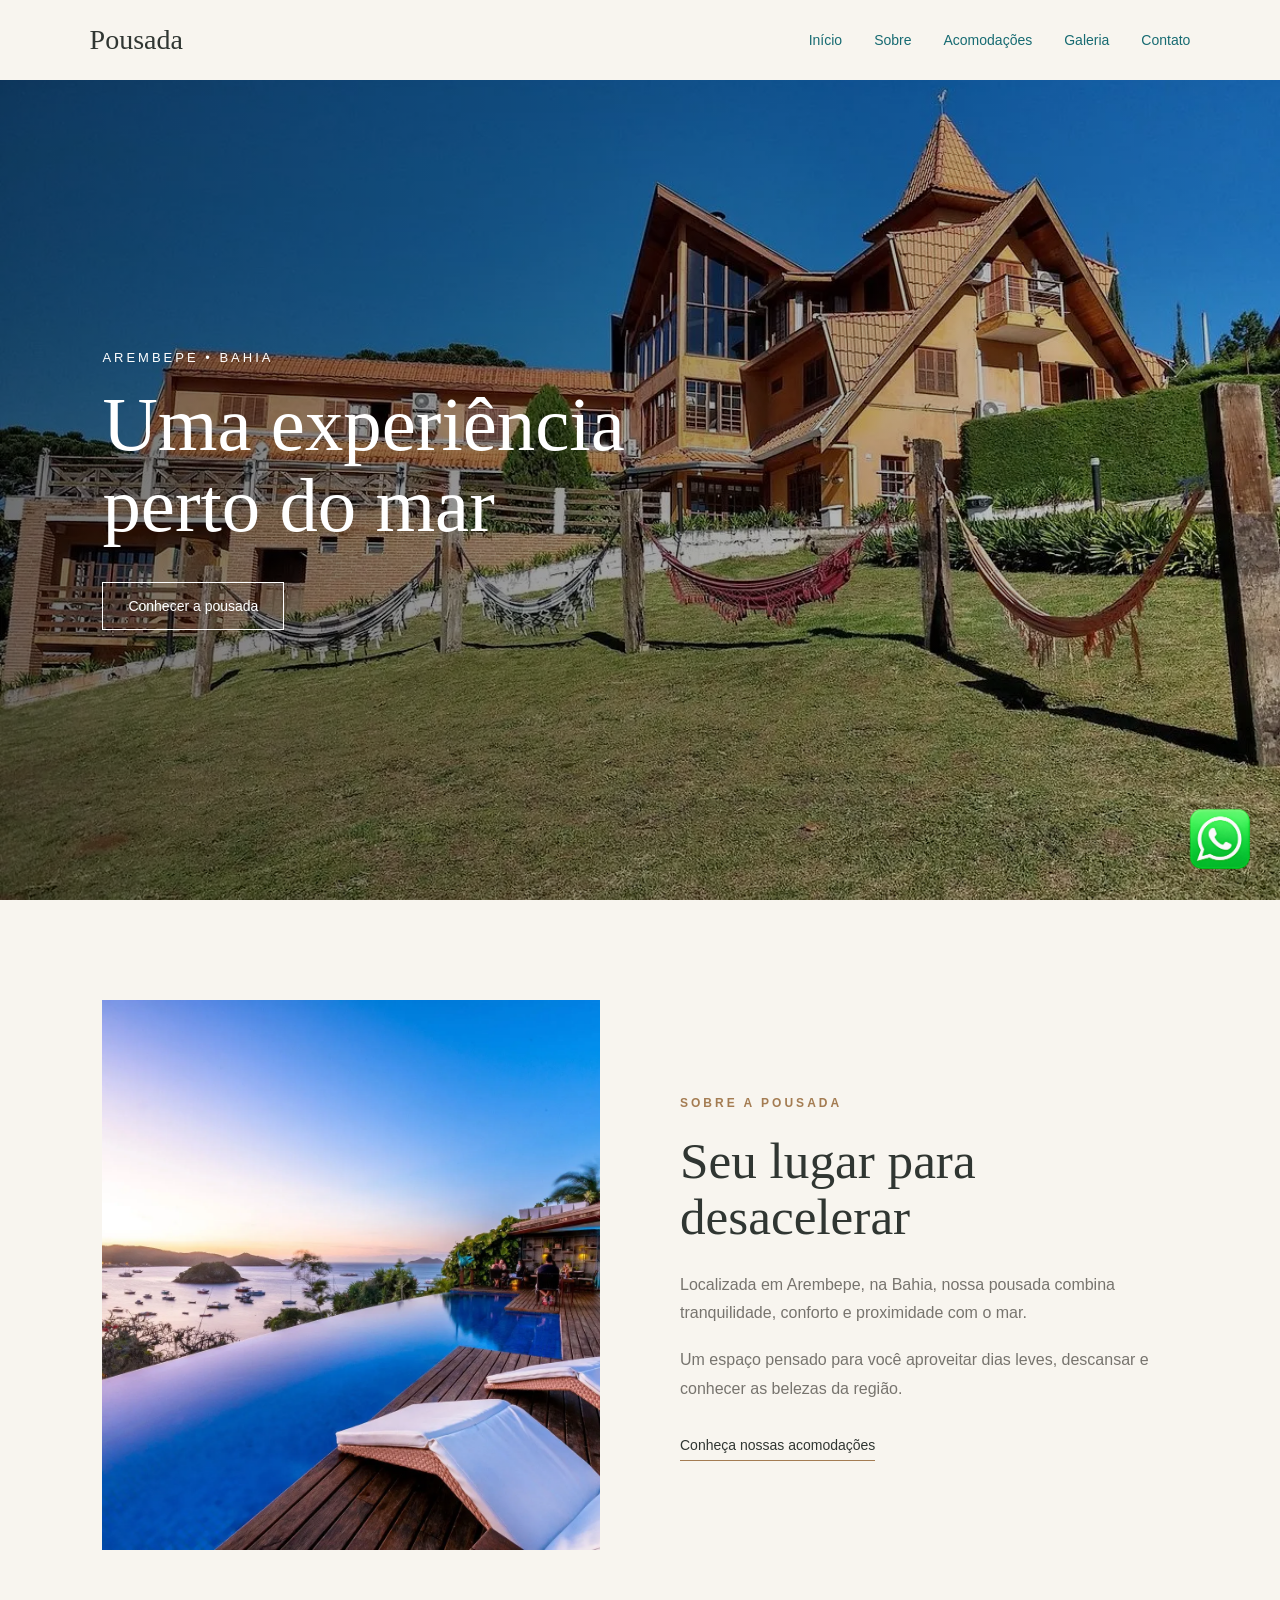
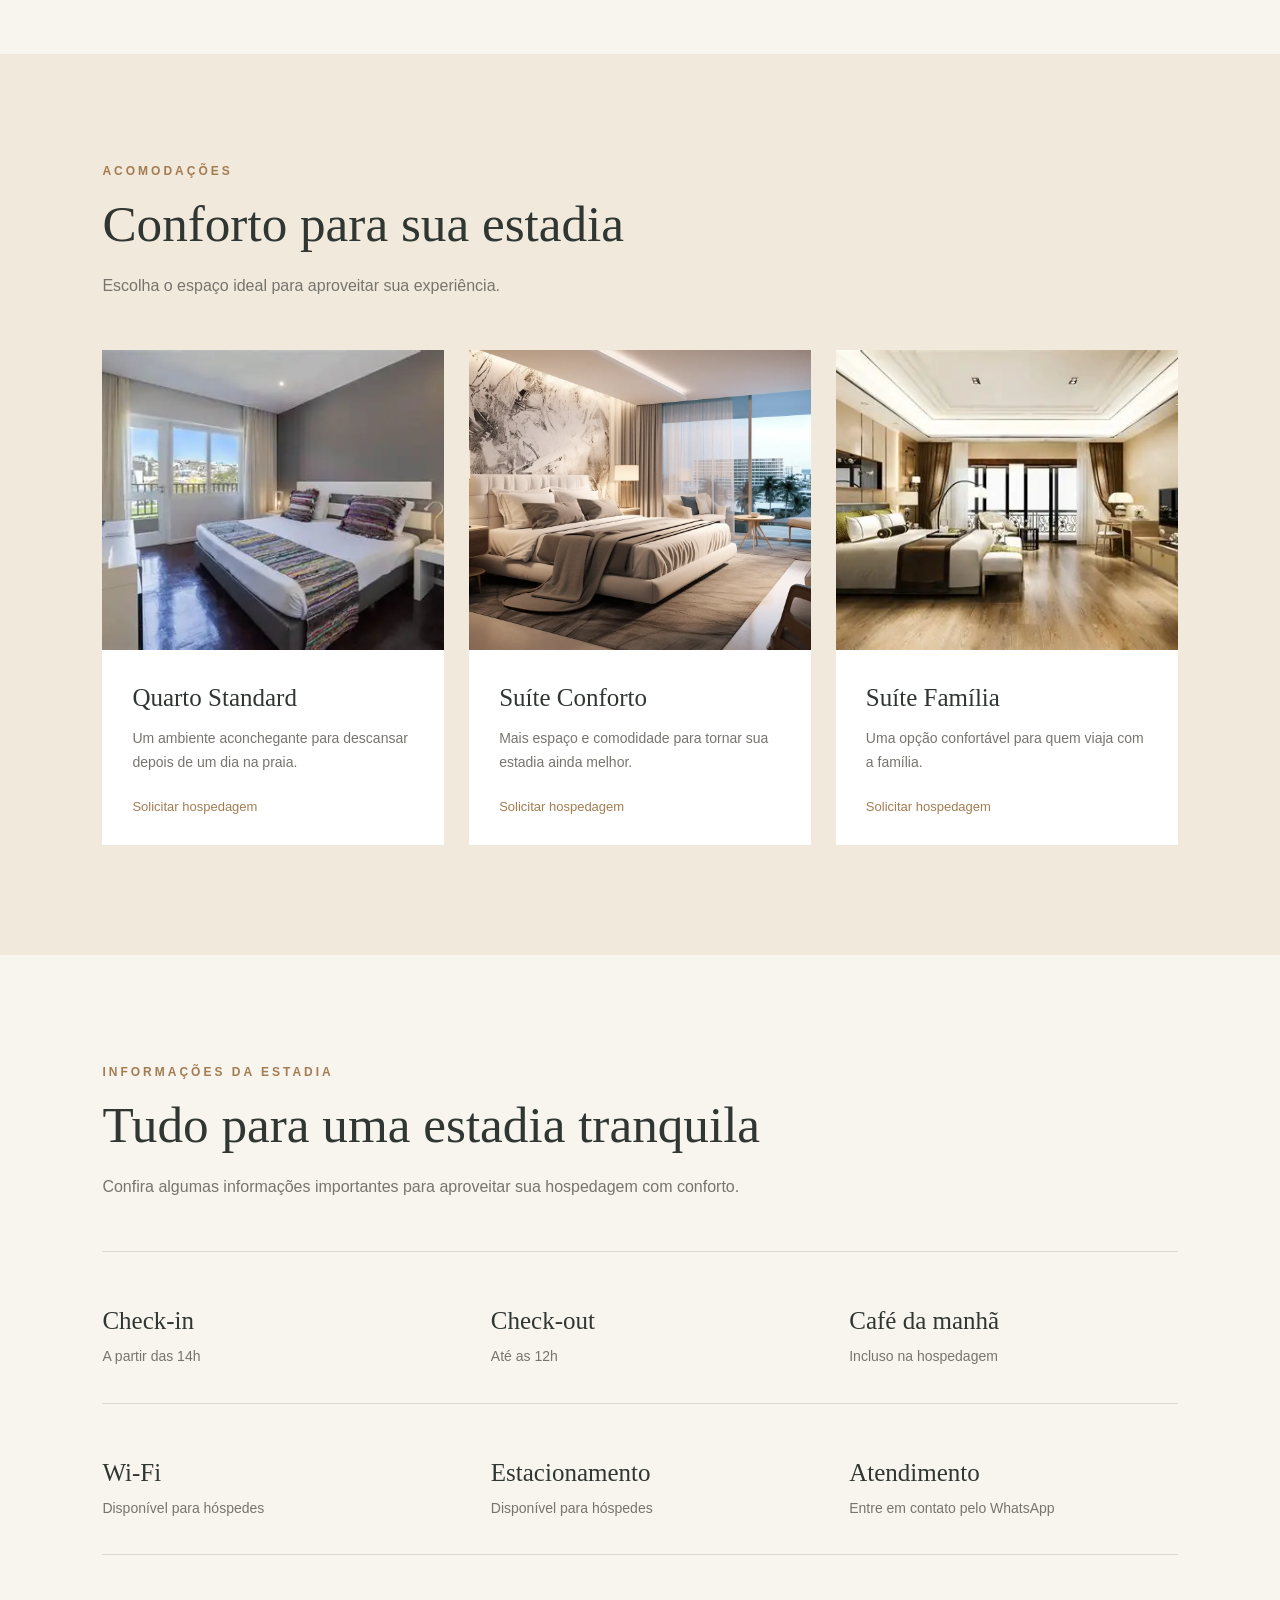
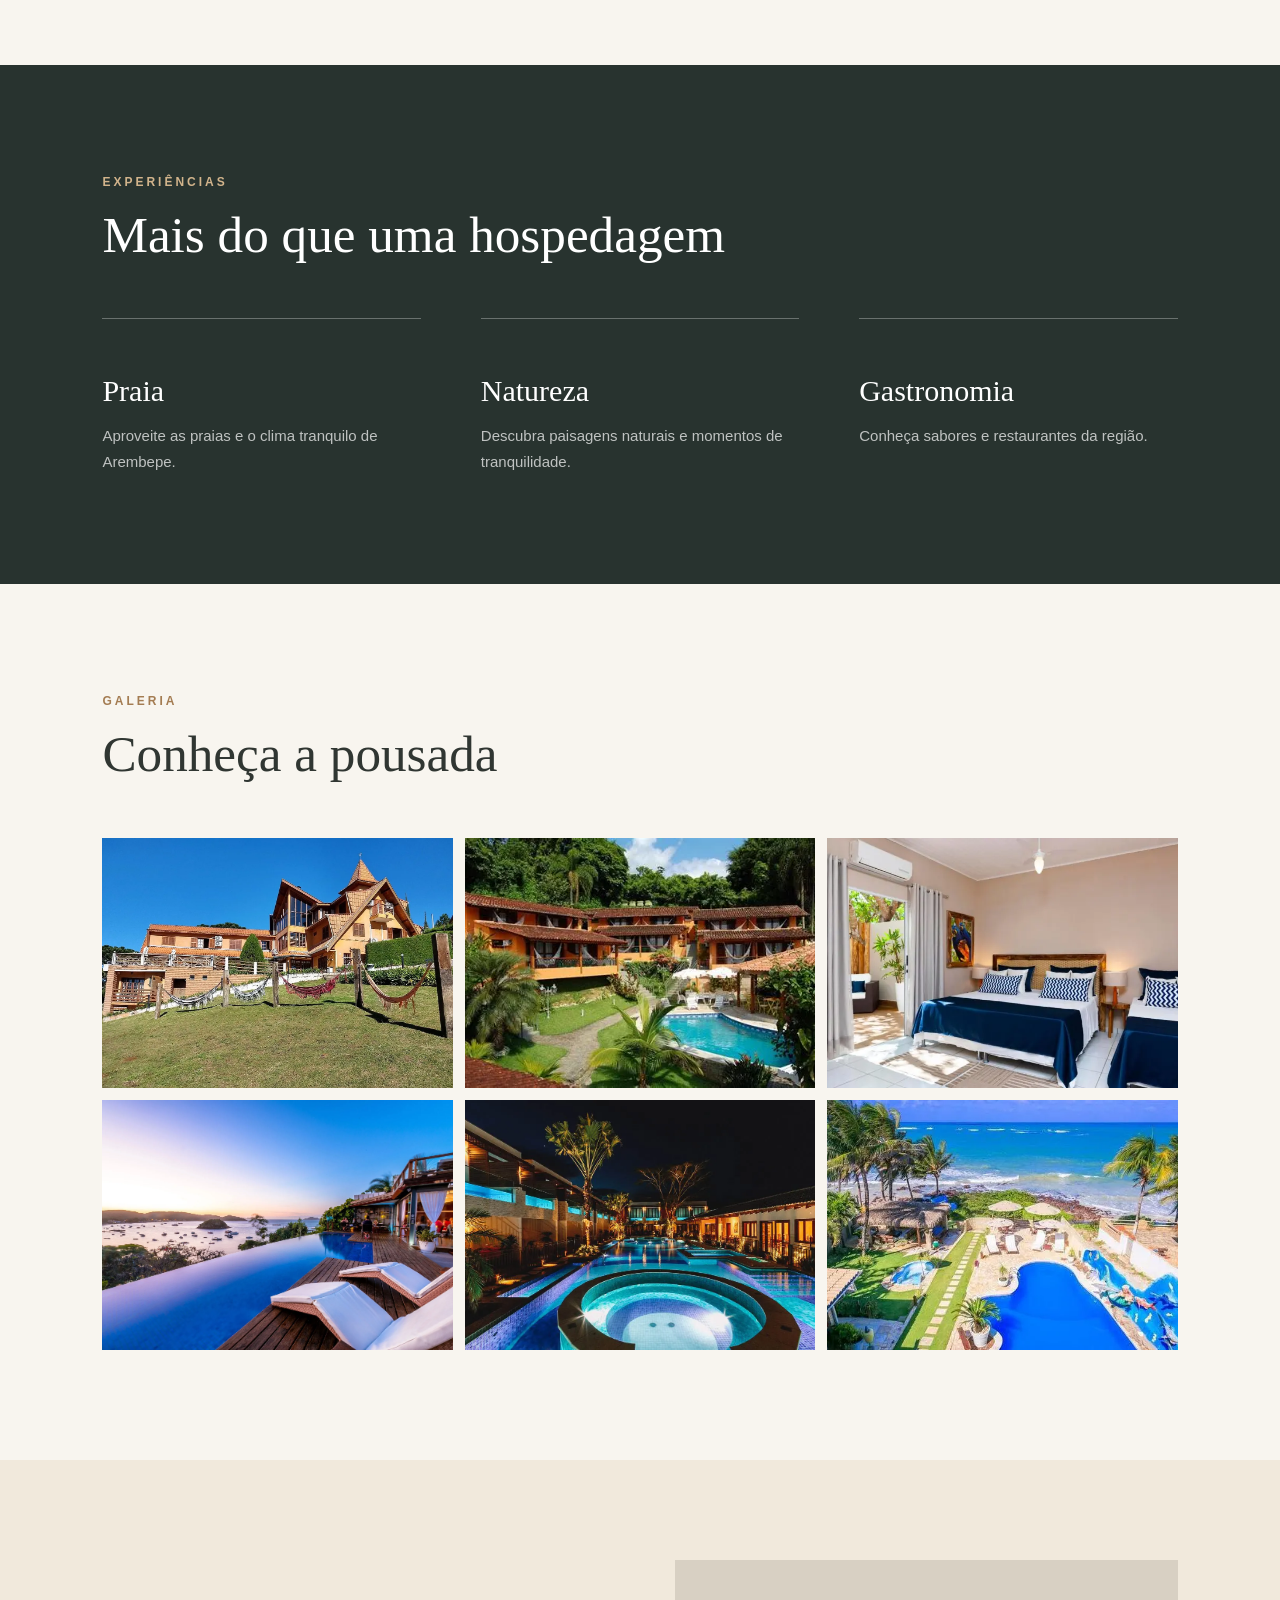
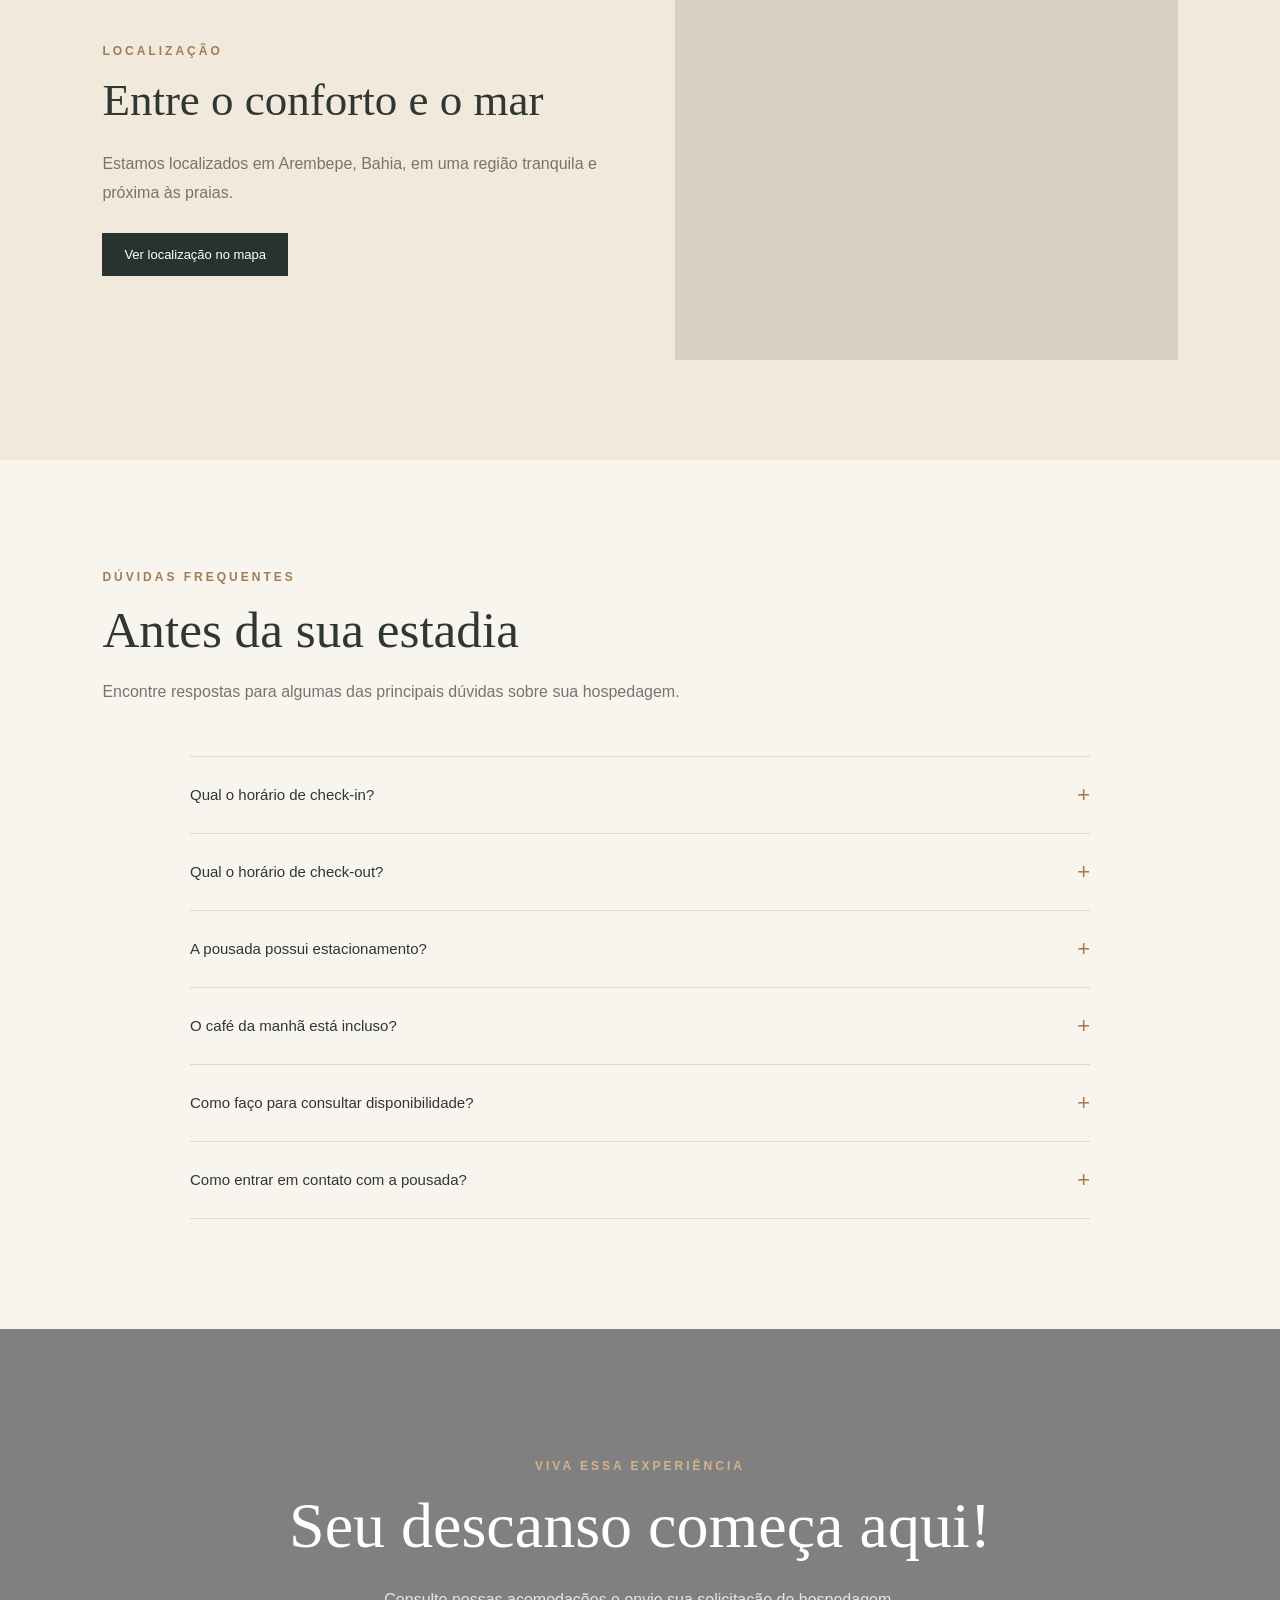
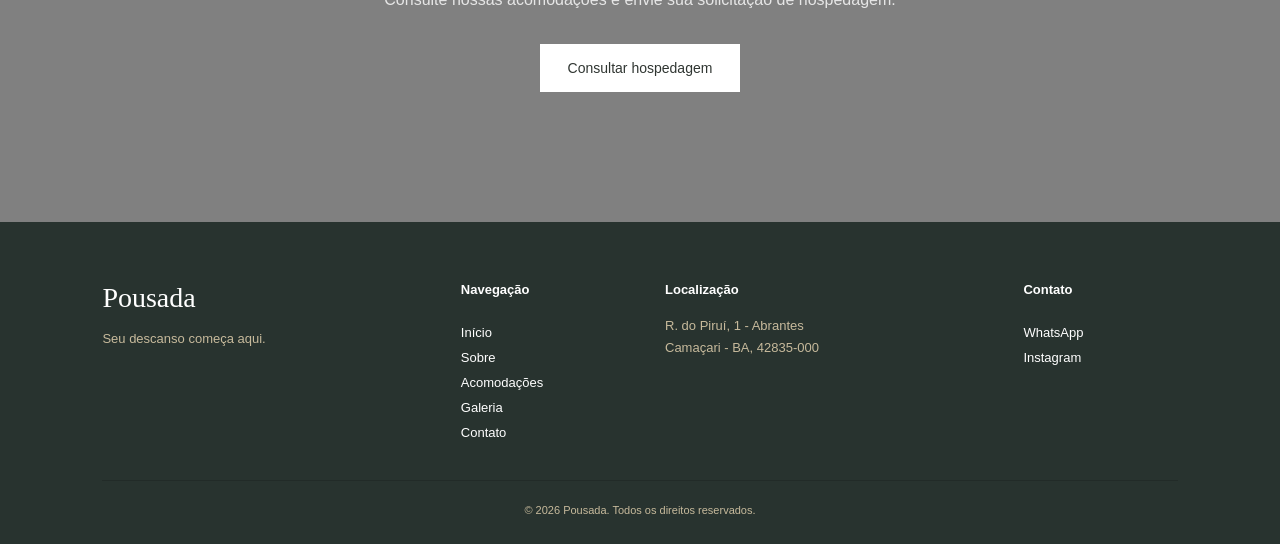
<file: index.html>
<!DOCTYPE html>
<html lang="pt-BR">

<head>

    <meta charset="UTF-8">
    <meta name="viewport" content="width=device-width, initial-scale=1.0">
    <meta name="description" content="Conheça nossa pousada em Camaçari, BA. Um lugar tranquilo e confortável perto do mar, perfeito para descansar e aproveitar sua estadia.">

    <link rel="stylesheet" href="style.css">

    <title>DEMO pousada</title>

</head>

<body>

    <img class="zap" id="zap" src="zap.png" alt="Logo WhatsApp">

    <header>

        <h1>Pousada</h1>

        <nav>
            <a href="#hero">Início</a>
            <a href="#sobre">Sobre</a>
            <a href="#aco">Acomodações</a>
            <a href="#galeria">Galeria</a>
            <a href="#contato">Contato</a>
        </nav>

    </header>

    <main>

        <section class="hero" id="hero">

            <div class="hero-content">

                <p>AREMBEPE • BAHIA</p>

                <h2>
                    Uma experiência<br>
                    perto do mar
                </h2>

                <a href="#sobre">Conhecer a pousada</a>

            </div>

        </section>

        <section class="sobre" id="sobre">

            <div class="sobre-img">

                <img
                    id="sobreImagem"
                    src="pousada_externa.webp"
                    alt="Área externa da pousada"
                >

            </div>

            <div class="sobre-content">

                <p class="tag">SOBRE A POUSADA</p>

                <h2>Seu lugar para desacelerar</h2>

                <p>
                    Localizada em Arembepe, na Bahia, nossa pousada combina
                    tranquilidade, conforto e proximidade com o mar.
                </p>

                <p>
                    Um espaço pensado para você aproveitar dias leves,
                    descansar e conhecer as belezas da região.
                </p>

                <a href="#aco">Conheça nossas acomodações</a>

            </div>

        </section>

        <section class="acomodacoes" id="aco">

            <div class="section-title">

                <p>ACOMODAÇÕES</p>

                <h2>Conforto para sua estadia</h2>

                <span>
                    Escolha o espaço ideal para aproveitar sua experiência.
                </span>

            </div>

            <div class="quartos">

                <article class="quarto">

                    <img
                        src="quarto_standart.webp"
                        alt="Quarto da pousada"
                    >

                    <div class="quarto-content">

                        <h3>Quarto Standard</h3>

                        <p>
                            Um ambiente aconchegante para descansar
                            depois de um dia na praia.
                        </p>

                        <a href="hospedagem.html">
                            Solicitar hospedagem
                        </a>

                    </div>

                </article>


                <article class="quarto">

                    <img
                        src="suite_conforto.webp"
                        alt="Suíte da pousada"
                    >

                    <div class="quarto-content">

                        <h3>Suíte Conforto</h3>

                        <p>
                            Mais espaço e comodidade para tornar
                            sua estadia ainda melhor.
                        </p>

                        <a href="hospedagem.html">
                            Solicitar hospedagem
                        </a>

                    </div>

                </article>


                <article class="quarto">

                    <img
                        src="suite.webp"
                        alt="Acomodação da pousada"
                    >

                    <div class="quarto-content">

                        <h3>Suíte Família</h3>

                        <p>
                            Uma opção confortável para quem viaja
                            com a família.
                        </p>

                        <a href="hospedagem.html">
                            Solicitar hospedagem
                        </a>

                    </div>

                </article>

            </div>

        </section>

        <section class="informacoes">

            <div class="section-title">

                <p>INFORMAÇÕES DA ESTADIA</p>

                <h2>Tudo para uma estadia tranquila</h2>

                <span>
                    Confira algumas informações importantes para aproveitar
                    sua hospedagem com conforto.
                </span>

            </div>

            <div class="informacoes-grid">

                <div class="informacao">

                    <h3>Check-in</h3>

                    <p>A partir das 14h</p>

                </div>


                <div class="informacao">

                    <h3>Check-out</h3>

                    <p>Até as 12h</p>

                </div>


                <div class="informacao">

                    <h3>Café da manhã</h3>

                    <p>Incluso na hospedagem</p>

                </div>


                <div class="informacao">

                    <h3>Wi-Fi</h3>

                    <p>Disponível para hóspedes</p>

                </div>


                <div class="informacao">

                    <h3>Estacionamento</h3>

                    <p>Disponível para hóspedes</p>

                </div>


                <div class="informacao">

                    <h3>Atendimento</h3>

                    <p>Entre em contato pelo WhatsApp</p>

                </div>

            </div>

        </section>

        <section class="experiencias">

            <div class="section-title">

                <p>EXPERIÊNCIAS</p>

                <h2>Mais do que uma hospedagem</h2>

            </div>

            <div class="experiencias-grid">

                <div class="experiencia">

                    <h3>Praia</h3>

                    <p>
                        Aproveite as praias e o clima tranquilo
                        de Arembepe.
                    </p>

                </div>


                <div class="experiencia">

                    <h3>Natureza</h3>

                    <p>
                        Descubra paisagens naturais e momentos
                        de tranquilidade.
                    </p>

                </div>


                <div class="experiencia">

                    <h3>Gastronomia</h3>

                    <p>
                        Conheça sabores e restaurantes da região.
                    </p>

                </div>

            </div>

        </section>

        <section class="galeria" id="galeria">

            <div class="section-title">

                <p>GALERIA</p>

                <h2>Conheça a pousada</h2>

            </div>

            <div class="galeria-grid">

                <img src="pousada.webp" alt="Pousada">
                <img src="area_d_pousada.webp" alt="Área da pousada">
                <img src="quarto.webp" alt="Quarto">
                <img src="pousada_externa.webp" alt="Área externa">
                <img src="piscina.webp" alt="Piscina">
                <img src="praia.webp" alt="Praia">

            </div>

        </section>

        <section class="localizacao">

            <div class="localizacao-content">

                <p>LOCALIZAÇÃO</p>

                <h2>Entre o conforto e o mar</h2>

                <p>
                    Estamos localizados em Arembepe, Bahia,
                    em uma região tranquila e próxima às praias.
                </p>

                <a
                    href="https://www.google.com/maps/dir/?api=1&destination=R.%20do%20Piru%C3%AD%2C%201%20-%20Abrantes%2C%20Cama%C3%A7ari%20-%20BA%2C%2042835-000"
                    target="_blank"
                >
                    Ver localização no mapa
                </a>

            </div>

            <div class="mapa">

                <iframe
                    src="https://www.google.com/maps?q=R.%20do%20Piru%C3%AD%2C%201%20-%20Abrantes%2C%20Cama%C3%A7ari%20-%20BA%2C%2042835-000&output=embed"
                    width="100%"
                    height="400"
                    style="border:0;"
                    allowfullscreen=""
                    loading="lazy"
                    referrerpolicy="no-referrer-when-downgrade"
                    title="Localização da pousada no Google Maps"
                ></iframe>

            </div>

        </section>

        <section class="faq">

            <div class="section-title">

                <p>DÚVIDAS FREQUENTES</p>

                <h2>Antes da sua estadia</h2>

                <span>
                    Encontre respostas para algumas das principais dúvidas
                    sobre sua hospedagem.
                </span>

            </div>

            <div class="faq-list">

                <details class="faq-item">

                    <summary>
                        Qual o horário de check-in?
                        <span>+</span>
                    </summary>

                    <p>
                        O check-in é realizado a partir das 14h.
                    </p>

                </details>


                <details class="faq-item">

                    <summary>
                        Qual o horário de check-out?
                        <span>+</span>
                    </summary>

                    <p>
                        O check-out deve ser realizado até as 12h.
                    </p>

                </details>


                <details class="faq-item">

                    <summary>
                        A pousada possui estacionamento?
                        <span>+</span>
                    </summary>

                    <p>
                        Sim. A pousada conta com estacionamento disponível
                        para seus hóspedes.
                    </p>

                </details>


                <details class="faq-item">

                    <summary>
                        O café da manhã está incluso?
                        <span>+</span>
                    </summary>

                    <p>
                        Sim. O café da manhã está incluso na hospedagem.
                    </p>

                </details>


                <details class="faq-item">

                    <summary>
                        Como faço para consultar disponibilidade?
                        <span>+</span>
                    </summary>

                    <p>
                        Entre em contato pelo WhatsApp para consultar
                        disponibilidade e informações sobre sua estadia.
                    </p>

                </details>


                <details class="faq-item">

                    <summary>
                        Como entrar em contato com a pousada?
                        <span>+</span>
                    </summary>

                    <p>
                        Você pode falar diretamente conosco pelo WhatsApp
                        ou através dos canais de contato disponíveis no site.
                    </p>

                </details>

            </div>

        </section>

        <section class="cta" id="contato">

            <div class="cta-content">

                <p>VIVA ESSA EXPERIÊNCIA</p>

                <h2>Seu descanso começa aqui!</h2>

                <p>
                    Consulte nossas acomodações e envie sua
                    solicitação de hospedagem.
                </p>

                <a href="hospedagem.html">
                    Consultar hospedagem
                </a>

            </div>

        </section>

    </main>

    <footer>

        <div class="footer-container">

            <div class="footer-logo">

                <h2>Pousada</h2>

                <p>
                    Seu descanso começa aqui.
                </p>

            </div>


            <div class="footer-links">

                <h3>Navegação</h3>

                <a href="#hero">Início</a>
                <a href="#sobre">Sobre</a>
                <a href="#aco">Acomodações</a>
                <a href="#galeria">Galeria</a>
                <a href="#contato">Contato</a>

            </div>


            <div class="footer-localizacao">

                <h3>Localização</h3>

                <p>
                    R. do Piruí, 1 - Abrantes<br>
                    Camaçari - BA, 42835-000
                </p>

            </div>


            <div class="footer-contato">

                <h3>Contato</h3>

                <a
                    href="https://wa.me/55XXXXXXXXXXX"
                    target="_blank"
                >
                    WhatsApp
                </a>

                <a
                    href="https://www.instagram.com/pousada/"
                    target="_blank"
                >
                    Instagram
                </a>

            </div>

        </div>


        <div class="footer-bottom">

            <p>
                © 2026 Pousada. Todos os direitos reservados.
            </p>

        </div>

    </footer>


    <script src="script.js"></script>

</body>

</html>
</file>
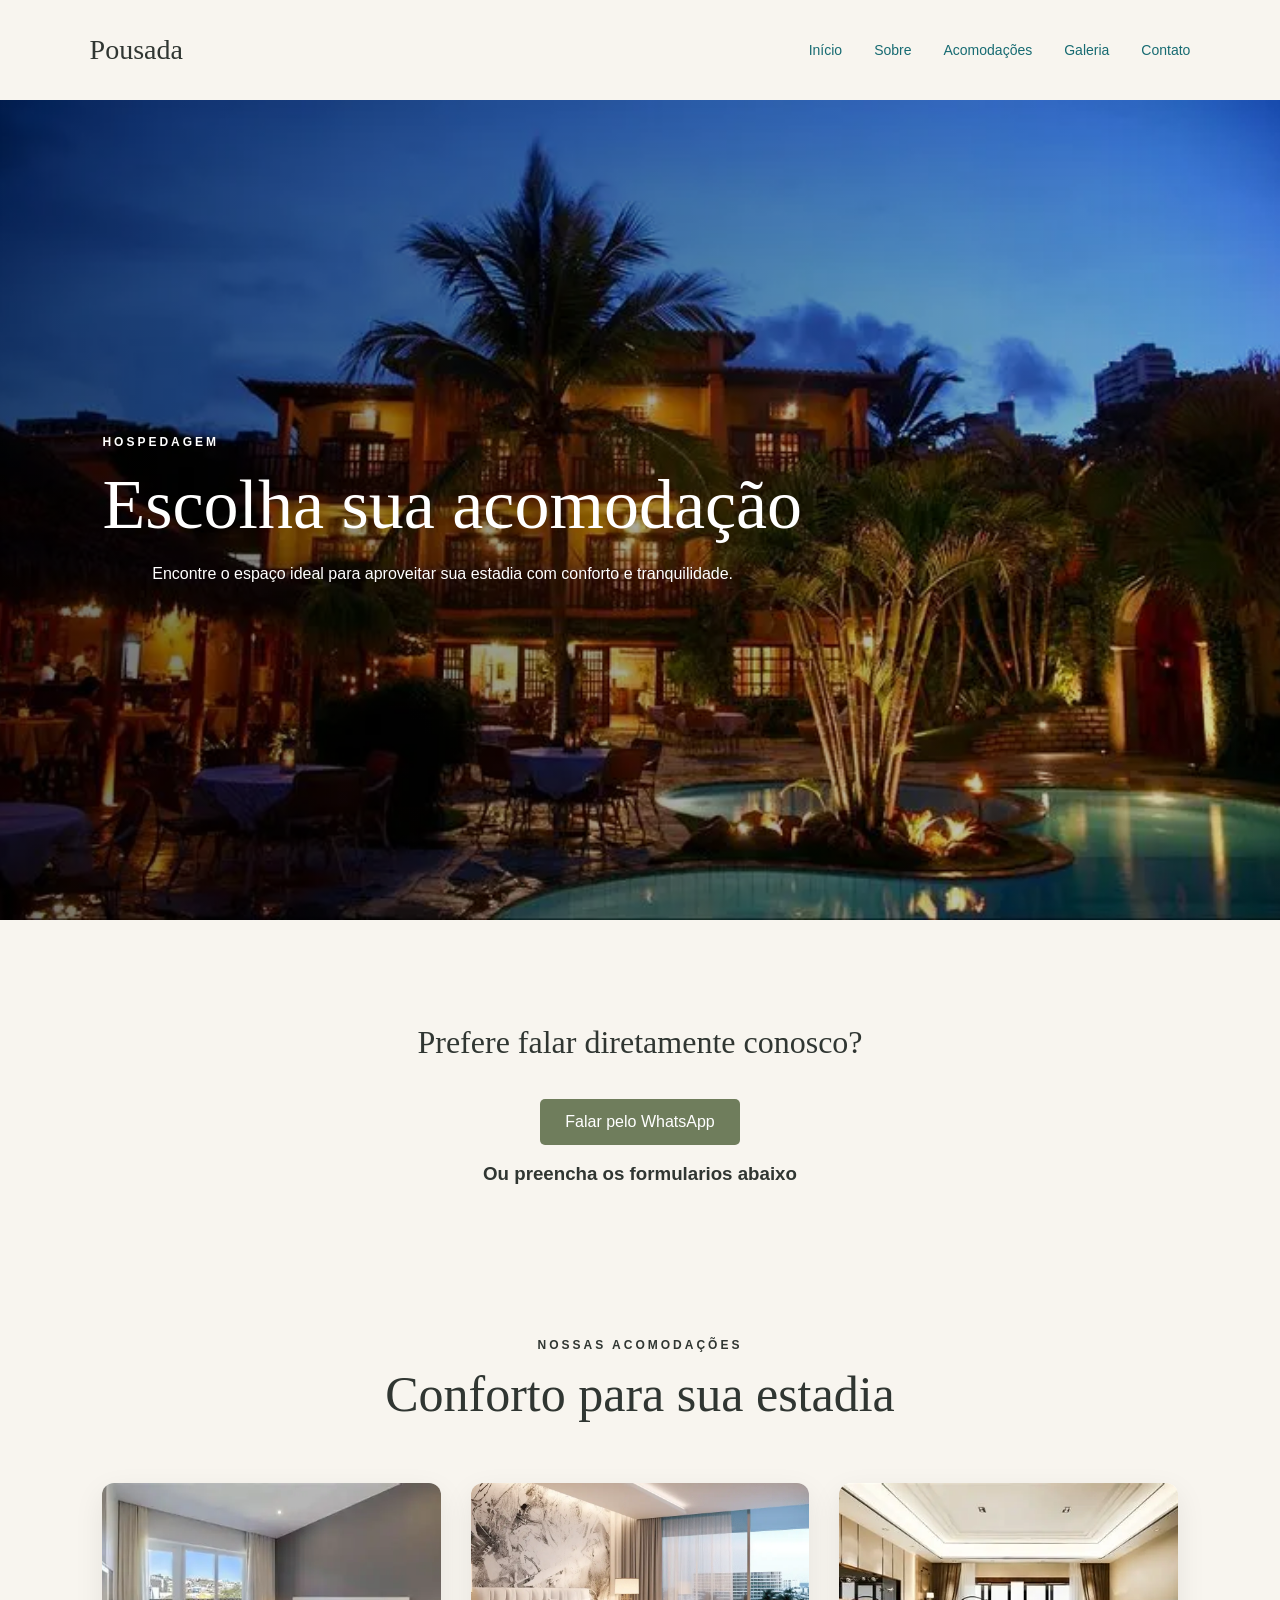
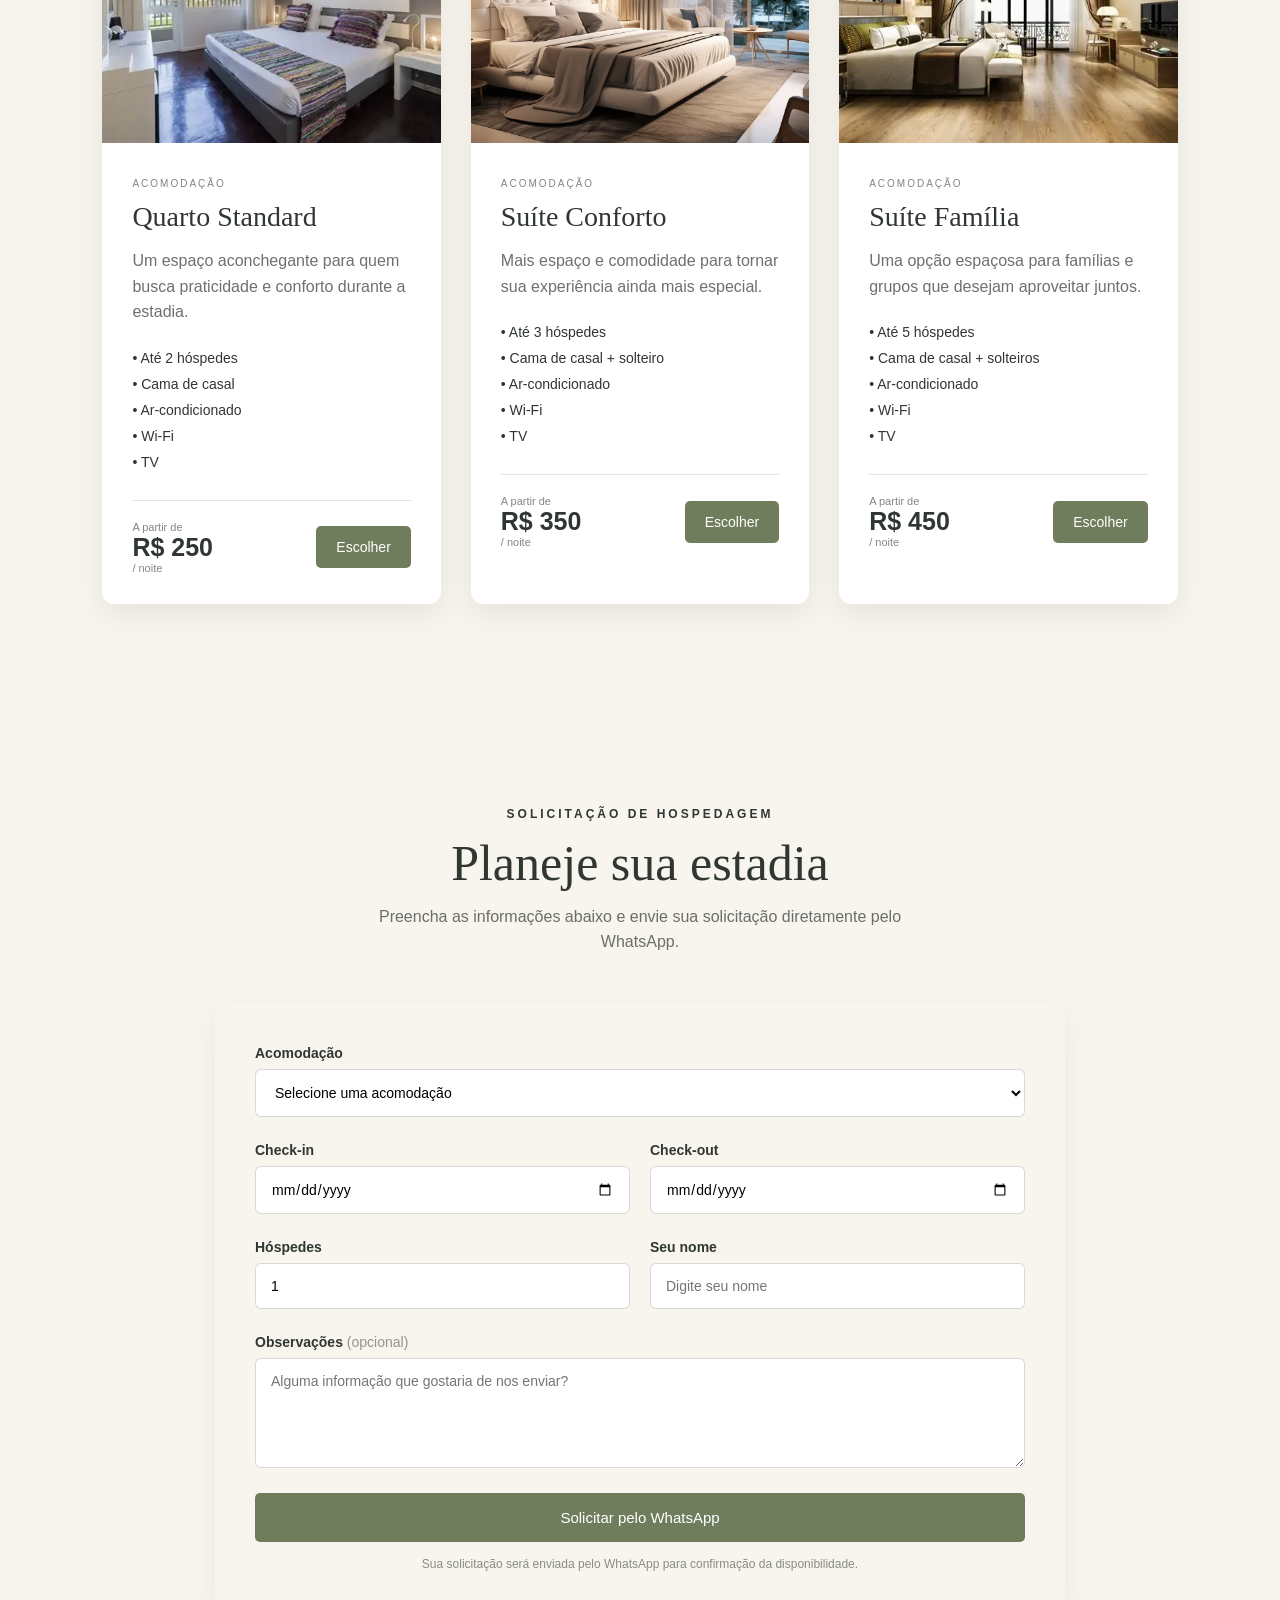
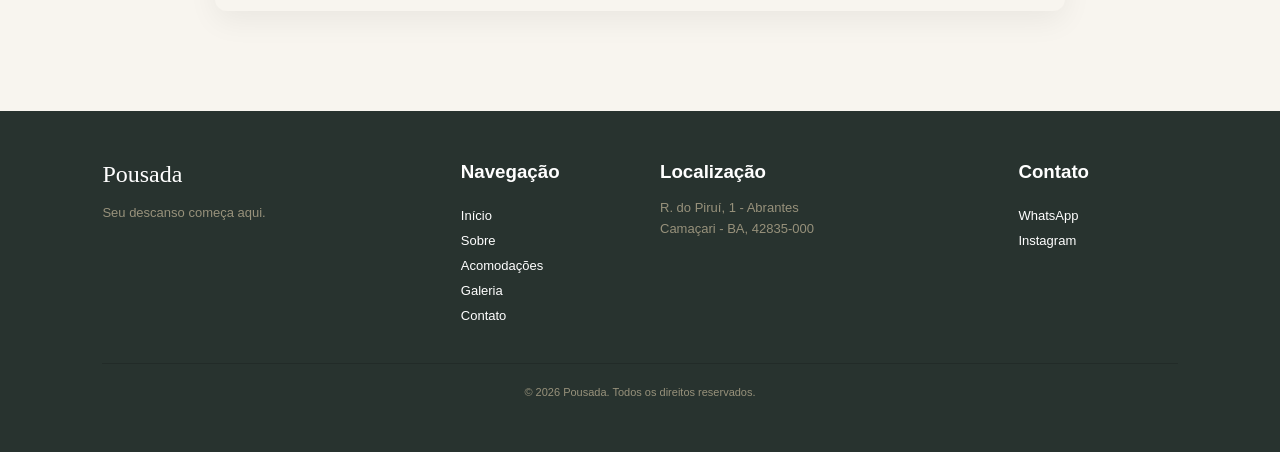
<file: hospedagem.html>
<!DOCTYPE html>
<html lang="pt-BR">

<head>

    <meta charset="UTF-8">
    <meta name="description" content="Conheça nossa pousada em Camaçari, BA. Um lugar tranquilo e confortável perto do mar, perfeito para descansar e aproveitar sua estadia.">
    <meta name="viewport" content="width=device-width, initial-scale=1.0">
    <link rel="stylesheet" href="hospedagem.css">
    <title>DEMO pousada</title>

</head>

<body>

    <header>

        <a href="index.html" class="logo">
            <h1>Pousada</h1>
        </a>

        <nav>
            <a href="index.html#hero">Início</a>
            <a href="index.html#sobre">Sobre</a>
            <a href="index.html#aco">Acomodações</a>
            <a href="index.html#galeria">Galeria</a>
            <a href="index.html#contato">Contato</a>
        </nav>

    </header>


    <main>

        <section class="hospedagem-hero">

            <div class="hospedagem-hero-content">

                <span>HOSPEDAGEM</span>

                <h2>
                    Escolha sua acomodação
                </h2>

                <p>
                    Encontre o espaço ideal para aproveitar sua estadia
                    com conforto e tranquilidade.
                </p>

            </div>

        </section>

        <div class="escolha">

            <br>
            <br>
            <br>

            <h2>Prefere falar diretamente conosco?</h2>

            <br>

            <a class="btn-zap"
                    href="https://wa.me/55XXXXXXXXXXX"
                    target="_blank"
                >
                    Falar pelo WhatsApp
            </a>

            <br>
            <br>

            <h3>Ou preencha os formularios abaixo</h3>

        </div>

        <section class="quartos">

            <div class="section-title">

                <span>NOSSAS ACOMODAÇÕES</span>

                <h2>
                    Conforto para sua estadia
                </h2>

            </div>


            <div class="quartos-grid">


                <article class="quarto-card">

                    <div class="quarto-imagem">

                        <img
                            src="quarto_standart.webp"
                            alt="Quarto Standard"
                        >

                    </div>


                    <div class="quarto-info">

                        <span class="quarto-tipo">
                            ACOMODAÇÃO
                        </span>

                        <h3>
                            Quarto Standard
                        </h3>

                        <p class="quarto-descricao">
                            Um espaço aconchegante para quem busca
                            praticidade e conforto durante a estadia.
                        </p>


                        <div class="quarto-detalhes">

                            <span>• Até 2 hóspedes</span>

                            <span>• Cama de casal</span>

                            <span>• Ar-condicionado</span>

                            <span>• Wi-Fi</span>

                            <span>• TV</span>

                        </div>


                        <div class="quarto-footer">

                            <div class="quarto-preco">

                                <small>
                                    A partir de
                                </small>

                                <strong>
                                    R$ 250
                                </strong>

                                <small>
                                    / noite
                                </small>

                            </div>


                            <button
                                class="btn-escolher"
                                data-quarto="Quarto Standard"
                            >
                                Escolher
                            </button>

                        </div>

                    </div>

                </article>

                <article class="quarto-card">

                    <div class="quarto-imagem">

                        <img
                            src="suite_conforto.webp"
                            alt="Suíte Conforto"
                        >

                    </div>


                    <div class="quarto-info">

                        <span class="quarto-tipo">
                            ACOMODAÇÃO
                        </span>

                        <h3>
                            Suíte Conforto
                        </h3>

                        <p class="quarto-descricao">
                            Mais espaço e comodidade para tornar
                            sua experiência ainda mais especial.
                        </p>


                        <div class="quarto-detalhes">

                            <span>• Até 3 hóspedes</span>

                            <span>• Cama de casal + solteiro</span>

                            <span>• Ar-condicionado</span>

                            <span>• Wi-Fi</span>

                            <span>• TV</span>

                        </div>


                        <div class="quarto-footer">

                            <div class="quarto-preco">          

                                <small>
                                    A partir de
                                </small>

                                <strong>
                                    R$ 350
                                </strong>

                                <small>
                                    / noite
                                </small>

                            </div>


                            <button
                                class="btn-escolher"
                                data-quarto="Suíte Conforto"
                            >
                                Escolher
                            </button>

                        </div>

                    </div>

                </article>

                <article class="quarto-card">

                    <div class="quarto-imagem">

                        <img
                            src="suite.webp"
                            alt="Suíte Família"
                        >

                    </div>


                    <div class="quarto-info">

                        <span class="quarto-tipo">
                            ACOMODAÇÃO
                        </span>

                        <h3>
                            Suíte Família
                        </h3>

                        <p class="quarto-descricao">
                            Uma opção espaçosa para famílias e grupos
                            que desejam aproveitar juntos.
                        </p>


                        <div class="quarto-detalhes">

                            <span>• Até 5 hóspedes</span>

                            <span>• Cama de casal + solteiros</span>

                            <span>• Ar-condicionado</span>

                            <span>• Wi-Fi</span>

                            <span>• TV</span>

                        </div>


                        <div class="quarto-footer">

                            <div class="quarto-preco">

                                <small>
                                    A partir de
                                </small>

                                <strong>
                                    R$ 450
                                </strong>

                                <small>
                                    / noite
                                </small>

                            </div>


                            <button
                                class="btn-escolher"
                                data-quarto="Suíte Família"
                            >
                                Escolher
                            </button>

                        </div>

                    </div>

                </article>

            </div>

        </section>

        <section class="formulario-hospedagem" id="formulario">

            <div class="formulario-container">


                <div class="formulario-intro">

                    <span>SOLICITAÇÃO DE HOSPEDAGEM</span>

                    <h2>
                        Planeje sua estadia
                    </h2>

                    <p>
                        Preencha as informações abaixo e envie sua
                        solicitação diretamente pelo WhatsApp.
                    </p>

                </div>



                <form id="formHospedagem">


                    <div class="campo">

                        <label for="acomodacao">
                            Acomodação
                        </label>

                        <select id="acomodacao" required>

                            <option value="">
                                Selecione uma acomodação
                            </option>

                            <option value="Quarto Standard">
                                Quarto Standard
                            </option>

                            <option value="Suíte Conforto">
                                Suíte Conforto
                            </option>

                            <option value="Suíte Família">
                                Suíte Família
                            </option>

                        </select>

                    </div>



                    <div class="form-linha">


                        <div class="campo">

                            <label for="checkin">
                                Check-in
                            </label>

                            <input
                                type="date"
                                id="checkin"
                                required
                            >

                        </div>


                        <div class="campo">

                            <label for="checkout">
                                Check-out
                            </label>

                            <input
                                type="date"
                                id="checkout"
                                required
                            >

                        </div>


                    </div>



                    <div class="form-linha">


                        <div class="campo">

                            <label for="hospedes">
                                Hóspedes
                            </label>

                            <input
                                type="number"
                                id="hospedes"
                                min="1"
                                value="1"
                                required
                            >

                        </div>


                        <div class="campo">

                            <label for="nome">
                                Seu nome
                            </label>

                            <input
                                type="text"
                                id="nome"
                                placeholder="Digite seu nome"
                                required
                            >

                        </div>


                    </div>



                    <div class="campo">

                        <label for="observacoes">
                            Observações
                            <span>(opcional)</span>
                        </label>

                        <textarea
                            id="observacoes"
                            rows="5"
                            placeholder="Alguma informação que gostaria de nos enviar?"
                        ></textarea>

                    </div>



                    <button
                        type="submit"
                        class="btn-enviar"
                    >
                        Solicitar pelo WhatsApp
                    </button>


                    <p class="form-aviso">
                        Sua solicitação será enviada pelo WhatsApp
                        para confirmação da disponibilidade.
                    </p>

                </form>

            </div>

        </section>

    </main>

    <footer>

        <div class="footer-container">

            <div class="footer-logo">

                <h2>Pousada</h2>

                <p>
                    Seu descanso começa aqui.
                </p>

            </div>


            <div class="footer-links">

                <h3>Navegação</h3>

                <a href="index.html#hero">Início</a>

                <a href="index.html#sobre">Sobre</a>

                <a href="index.html#aco">
                    Acomodações
                </a>

                <a href="index.html#galeria">
                    Galeria
                </a>

                <a href="index.html#contato">
                    Contato
                </a>

            </div>


            <div class="footer-localizacao">

                <h3>Localização</h3>

                <p>
                    R. do Piruí, 1 - Abrantes<br>
                    Camaçari - BA, 42835-000
                </p>

            </div>


            <div class="footer-contato">

                <h3>Contato</h3>

                <a
                    href="https://wa.me/55XXXXXXXXXXX"
                    target="_blank"
                >
                    WhatsApp
                </a>

                <a
                    href="https://www.instagram.com/pousada/"
                    target="_blank"
                >
                    Instagram
                </a>

            </div>

        </div>


        <div class="footer-bottom">

            <p>
                © 2026 Pousada. Todos os direitos reservados.
            </p>

        </div>

    </footer>



    <script src="hospedagem.js"></script>

</body>

</html>
</file>
<file: style.css>
* {
    margin: 0;
    padding: 0;
    box-sizing: border-box;
}

:root {
    --back-body: #F8F5EF;
    --back-section: #F1E9DC;
    --back-dark: #28332F;
    --text: #303632;
    --text-light: #77746E;
    --text-light2: #c7ba9c;
    --accent: #A47C52;
    --white: #FFFFFF;
}

html,
body {
    width: 100%;
    max-width: 100%;

    margin: 0;
    padding: 0;

    overflow-x: hidden;
}

html {
    scroll-behavior: smooth;
}

body {
    background-color: var(--back-body);
    color: var(--text);

    font-family: Arial, sans-serif;

    display: flex;
    flex-direction: column;

    min-height: 100vh;
}


.sobre-content,
.sobre-img,
.quarto,
.experiencia,
.galeria-grid img,
.localizacao-content,
.mapa,
.cta-content,
.informacao,
.section-title,
summary {
    opacity: 0;
    transform: translateY(50px);

    transition:
        opacity 0.8s ease,
        transform 0.8s ease;
}

.sobre-content.show,
.sobre-img.show,
.quarto.show,
.experiencia.show,
.galeria-grid img.show,
.localizacao-content.show,
.mapa.show,
.cta-content.show,
.informacao.show,
.section-title.show,
summary.show {
    opacity: 1;
    transform: translateY(0);
}


a {
    color: inherit;
    text-decoration: none;
}


header {
    width: 100%;
    height: 80px;

    padding: 0 7%;

    display: flex;
    align-items: center;
    justify-content: space-between;

    background-color: var(--back-body);

    position: sticky;
    top: 0;

    z-index: 10;
}

header h1 {
    font-family: Georgia, serif;
    font-size: 28px;
    font-weight: normal;
}

nav {
    display: flex;
    gap: 32px;
}

nav a {
    font-size: 14px;
    transition: 0.3s;

    color: #176B72;

    position: relative;
}

nav a:hover {
    color: var(--accent);
}

nav a::after {
    content: "";

    position: absolute;
    left: 0;
    bottom: -5px;

    width: 0;
    height: 2px;

    background-color: var(--accent);

    transition: width 0.3s ease;
}

nav a:hover::after {
    width: 100%;
}


.zap {
    width: 70px;
    height: 70px;

    position: fixed;

    right: 25px;
    bottom: 25px;

    z-index: 20;

    cursor: pointer;

    object-fit: contain;

    transition: 0.3s;
}

.zap:hover {
    transform: scale(1.08);
}



.hero {
    min-height: calc(100vh - 80px);

    display: flex;
    align-items: center;

    padding: 8%;

    background:
        linear-gradient(
            90deg,
            rgba(0, 0, 0, 0.55),
            rgba(0, 0, 0, 0.15)
        ),
        url("pousada.webp");

    background-size: cover;
    background-position: center;

    color: white;
}

.hero-content {
    max-width: 650px;
}

.hero-content p {
    font-size: 13px;
    letter-spacing: 3px;

    margin-bottom: 20px;
}

.hero-content h2 {
    font-family: Georgia, serif;

    font-size: clamp(45px, 6vw, 80px);

    font-weight: normal;
    line-height: 1.05;

    margin-bottom: 35px;
}

.hero-content a {
    display: inline-block;

    padding: 15px 25px;

    border: 1px solid white;

    font-size: 14px;

    transition: 0.3s;
}

.hero-content a:hover {
    background-color: white;
    color: var(--text);
}



.sobre {
    min-height: 700px;

    padding: 100px 8%;

    display: grid;
    grid-template-columns: 1fr 1fr;

    gap: 80px;

    align-items: center;
}

.sobre-img {
    overflow: hidden;
}

.sobre-img img {
    width: 100%;
    height: 550px;

    object-fit: cover;

    opacity: 1;

    transition: opacity 0.35s ease;
}

.sobre-content .tag,
.section-title p,
.localizacao-content > p:first-child,
.cta-content > p:first-child {
    color: var(--accent);

    font-size: 12px;
    font-weight: bold;

    letter-spacing: 3px;

    margin-bottom: 18px;
}

.sobre-content h2,
.section-title h2,
.localizacao-content h2,
.cta-content h2 {
    font-family: Georgia, serif;

    font-size: clamp(35px, 4vw, 55px);

    font-weight: normal;
    line-height: 1.1;

    margin-bottom: 25px;
}

.sobre-content p {
    color: var(--text-light);

    font-size: 16px;
    line-height: 1.8;

    margin-bottom: 18px;
}

.sobre-content a {
    display: inline-block;

    margin-top: 15px;

    padding-bottom: 7px;

    border-bottom: 1px solid var(--accent);

    font-size: 14px;
}



.acomodacoes {
    padding: 110px 8%;

    background-color: var(--back-section);
}

.section-title {
    max-width: 700px;

    margin-bottom: 55px;
}

.section-title span {
    color: var(--text-light);

    font-size: 16px;
}

.quartos {
    display: grid;

    grid-template-columns: repeat(3, 1fr);

    gap: 25px;
}

.quarto {
    background-color: var(--white);

    overflow: hidden;
}

.quarto img {
    width: 100%;
    height: 300px;

    object-fit: cover;

    transition: 0.5s;
}

.quarto-content {
    padding: 30px;
}

.quarto-content h3 {
    font-family: Georgia, serif;

    font-size: 25px;
    font-weight: normal;

    margin-bottom: 15px;
}

.quarto-content p {
    color: var(--text-light);

    font-size: 14px;
    line-height: 1.7;

    margin-bottom: 22px;
}

.quarto-content a {
    color: var(--accent);

    font-size: 13px;
}

.quarto:nth-child(1) {
    transition-delay: 0.1s;
}

.quarto:nth-child(2) {
    transition-delay: 0.25s;
}

.quarto:nth-child(3) {
    transition-delay: 0.4s;
}



.informacoes {
    padding: 110px 8%;

    background-color: var(--back-body);
}

.informacoes-grid {
    display: grid;

    grid-template-columns: repeat(3, 1fr);

    gap: 0;

    border-top: 1px solid rgba(48, 54, 50, 0.15);
}

.informacao {
    padding: 35px 30px 35px 0;

    border-bottom: 1px solid rgba(48, 54, 50, 0.15);
}

.informacao:nth-child(3n + 2),
.informacao:nth-child(3n + 3) {
    padding-left: 30px;
}

.informacao h3 {
    font-family: Georgia, serif;

    font-size: 25px;
    font-weight: normal;

    margin: 20px 0 10px;
}

.informacao p {
    color: var(--text-light);

    font-size: 14px;
    line-height: 1.6;
}



.experiencias {
    padding: 110px 8%;

    background-color: var(--back-dark);

    color: white;
}

.experiencias .section-title p {
    color: #D2B48C;
}

.experiencias-grid {
    display: grid;

    grid-template-columns: repeat(3, 1fr);

    gap: 60px;
}

.experiencia {
    border-top: 1px solid rgba(255,255,255,0.3);

    padding-top: 25px;
}

.experiencia h3 {
    font-family: Georgia, serif;

    font-size: 30px;
    font-weight: normal;

    margin: 30px 0 15px;
}

.experiencia p {
    color: rgba(255,255,255,0.7);

    font-size: 15px;
    line-height: 1.7;
}



.galeria {
    padding: 110px 8%;
}

.galeria-grid {
    display: grid;

    grid-template-columns: repeat(3, 1fr);

    grid-auto-rows: 250px;

    gap: 12px;
}

.galeria-grid img {
    width: 100%;
    height: 100%;

    object-fit: cover;

    transition: 0.4s;
}

.galeria-grid img:nth-child(1) {
    transition-delay: 0.1s;
}

.galeria-grid img:nth-child(2) {
    transition-delay: 0.2s;
}

.galeria-grid img:nth-child(3) {
    transition-delay: 0.3s;
}

.galeria-grid img:nth-child(4) {
    transition-delay: 0.4s;
}

.galeria-grid img:nth-child(5) {
    transition-delay: 0.5s;
}

.galeria-grid img:nth-child(6) {
    transition-delay: 0.6s;
}




.localizacao {
    padding: 100px 8%;

    display: grid;

    grid-template-columns: 1fr 1fr;

    gap: 70px;

    align-items: center;

    background-color: var(--back-section);
}

.localizacao-content {
    max-width: 500px;
}

.localizacao-content h2 {
    font-size: 45px;
}

.localizacao-content > p:not(:first-child) {
    color: var(--text-light);

    line-height: 1.8;

    margin-bottom: 25px;
}

.localizacao-content a {
    display: inline-block;

    padding: 14px 22px;

    background-color: var(--back-dark);

    color: white;

    font-size: 13px;
}

.mapa {
    min-height: 400px;

    background-color: #D8D0C3;

    display: flex;
    align-items: center;
    justify-content: center;
}


.faq {
    padding: 110px 8%;

    background-color: var(--back-body);
}

.faq-list {
    max-width: 900px;

    margin: 0 auto;

    border-top: 1px solid rgba(48, 54, 50, 0.15);
}

.faq-item {
    border-bottom: 1px solid rgba(48, 54, 50, 0.15);
}

.faq-item summary {
    min-height: 75px;

    padding: 25px 0;

    display: flex;
    align-items: center;
    justify-content: space-between;

    gap: 30px;

    cursor: pointer;

    font-size: 15px;
    font-weight: 500;

    list-style: none;
}

.faq-item summary::-webkit-details-marker {
    display: none;
}

.faq-item summary span {
    color: var(--accent);

    font-size: 22px;
    font-weight: normal;

    transition: transform 0.3s ease;
}

.faq-item[open] summary span {
    transform: rotate(45deg);
}

.faq-item p {
    max-width: 700px;

    padding: 0 50px 25px 0;

    color: var(--text-light);

    font-size: 14px;
    line-height: 1.7;
}


.cta {
    padding: 130px 8%;

    background-size: cover;
    background-position: center;

    background-color: gray;

    color: white;

    text-align: center;
}

.cta-content {
    max-width: 750px;

    margin: auto;
}

.cta-content > p:first-child {
    color: #D2B48C;
}

.cta-content h2 {
    font-size: clamp(40px, 5vw, 65px);
}

.cta-content p:not(:first-child) {
    max-width: 550px;

    margin: 0 auto 30px;

    line-height: 1.7;

    color: rgba(255,255,255,0.8);
}

.cta-content a {
    display: inline-block;

    padding: 16px 28px;

    background-color: white;

    color: var(--text);

    font-size: 14px;

    transition: 0.3s;
}

.cta-content a:hover {
    background-color: var(--accent);

    color: white;
}



footer {
    width: 100%;

    padding: 60px 8% 25px;

    background-color: var(--back-dark);

    color: var(--white);
}

.footer-container {
    width: 100%;
    max-width: 1200px;

    margin: 0 auto;

    display: grid;

    grid-template-columns: 2fr 1fr 2fr 1fr;

    gap: 50px;
}

.footer-logo h2 {
    font-family: Georgia, serif;

    font-size: 28px;
    font-weight: normal;

    margin-bottom: 15px;
}

.footer-logo p {
    max-width: 250px;

    color: var(--text-light2);
    
    font-size: 13px;
    line-height: 1.6;
}

footer h3 {
    font-size: 13px;
    font-weight: bold;

    margin-bottom: 18px;
}

footer p {
    font-size: 13px;
    line-height: 1.7;

    color: var(--text-light);
}

.footer-links,
.footer-contato {
    display: flex;
    flex-direction: column;

    gap: 10px;
}

footer a {
    width: fit-content;

    color: var(--white);

    font-size: 13px;

    transition:
        color 0.3s ease,
        transform 0.3s ease;
}

footer a:hover {
    color: var(--accent);

    transform: translateX(3px);
}

.footer-localizacao p {
    margin-bottom: 12px;

    color: var(--text-light2);
}

.footer-bottom {
    width: 100%;
    max-width: 1200px;

    margin: 40px auto 0;

    padding-top: 20px;

    border-top: 1px solid rgba(0, 0, 0, 0.15);

    text-align: center;
}

.footer-bottom p {
    font-size: 11px;

    color: var(--text-light2);
}




@media (max-width: 900px) {

    header {
        padding: 0 5%;
    }

    nav {
        gap: 15px;
    }

    .sobre,
    .localizacao {
        grid-template-columns: 1fr;

        gap: 40px;
    }

    .quartos,
    .experiencias-grid {
        grid-template-columns: 1fr;
    }

    .galeria-grid {
        grid-template-columns: 1fr 1fr;
    }

    .sobre-img img {
        height: 450px;
    }

    .informacoes-grid {
        grid-template-columns: 1fr 1fr;
    }

    .informacao:nth-child(3n + 2),
    .informacao:nth-child(3n + 3) {
        padding-left: 0;
    }

    .informacao:nth-child(even) {
        padding-left: 30px;
    }
}

@media (max-width: 600px) {

    header {
        height: auto;

        padding: 20px 5%;

        flex-direction: column;

        gap: 20px;
    }

    nav {
        width: 100%;

        justify-content: center;

        flex-wrap: wrap;

        gap: 15px;
    }

    .hero {
        min-height: 700px;

        padding: 10% 6%;
    }

    .hero-content h2 {
        font-size: 48px;
    }

    .sobre,
    .acomodacoes,
    .experiencias,
    .galeria,
    .localizacao,
    .cta {
        padding: 80px 6%;
    }

    .galeria-grid {
        grid-template-columns: 1fr;

        grid-auto-rows: 280px;
    }

    .zap {
        width: 55px;
        height: 55px;

        right: 20px;
        bottom: 50px;
    }

    .informacoes-grid {
        grid-template-columns: 1fr;
    }

    .informacao,
    .informacao:nth-child(3n + 2),
    .informacao:nth-child(3n + 3),
    .informacao:nth-child(even) {
        padding-left: 0;
    }

    .faq {
        padding: 80px 6%;
    }

    .faq-item summary {
        font-size: 14px;

        min-height: 70px;
    }

    .faq-item p {
        padding-right: 20px;
    }

    footer {
        padding: 50px 6% 20px;
    }

    .footer-container {
        grid-template-columns: 1fr;

        gap: 35px;

        text-align: center;
    }

    .footer-logo p {
        max-width: 300px;

        margin: 0 auto;
    }

    .footer-links,
    .footer-contato {
        align-items: center;
    }

    .footer-localizacao {
        text-align: center;
    }

    footer a {
        width: auto;
    }

    footer a:hover {
        transform: none;
    }

    .footer-bottom {
        margin-top: 40px;

        padding-top: 18px;
    }

    .footer-bottom p {
        font-size: 10px;
    }
}
</file>
<file: hospedagem.css>
* {
    margin: 0;
    padding: 0;
    box-sizing: border-box;
}

:root {
    --back-body: #F8F5EF;
    --back-section: #F1E9DC;
    --back-dark: #28332F;
    --text: #303632;
    --text-light: #77746E;
    --text-light2: #c7ba9c;
    --accent: #A47C52;
    --white: #FFFFFF;
}

html,
body {
    width: 100%;
    max-width: 100%;

    margin: 0;
    padding: 0;

    overflow-x: hidden;
}

html {
    scroll-behavior: smooth;
}

body {
    background-color: var(--back-body);
    color: var(--text);

    font-family: Arial, sans-serif;

    display: flex;
    flex-direction: column;

    min-height: 100vh;
}

a {
    color: inherit;
    text-decoration: none;
}

header {
    width: 100%;
    height: 100px;

    padding: 0 7%;

    display: flex;
    align-items: center;
    justify-content: space-between;

    background-color: var(--back-body);

    position: sticky;
    top: 0;

    z-index: 10;
}


header h1 {
    font-family: Georgia, serif;
    font-size: 28px;
    font-weight: normal;
}


nav {
    display: flex;
    gap: 32px;
}

nav a {
    font-size: 14px;
    transition: 0.3s;

    color: #176B72;

    position: relative;
}

nav a:hover {
    color: var(--accent);
}

nav a::after {
    content: "";

    position: absolute;
    left: 0;
    bottom: -5px;

    width: 0;
    height: 2px;

    background-color: var(--accent);

    transition: width 0.3s ease;
}

nav a:hover::after {
    width: 100%;
}



.hospedagem-hero {
    min-height: calc(100vh - 80px);

    display: flex;
    align-items: center;

    padding: 8%;

    background:
        linear-gradient(
            90deg,
            rgba(0, 0, 0, 0.55),
            rgba(0, 0, 0, 0.15)
        ),
        url("pousada_externa4.webp");

    background-size: cover;
    background-position: center;

    color: white;
}


.hospedagem-hero-content span,
.section-title span,
.formulario-intro span {
    font-size: 12px;

    letter-spacing: 3px;

    font-weight: bold;
}


.hospedagem-hero-content h2 {
    font-family: Georgia, serif;

    font-size: clamp(42px, 6vw, 70px);

    font-weight: normal;

    margin: 15px 0;
}


.hospedagem-hero-content p {
    max-width: 600px;

    margin: auto;

    line-height: 1.7;
}



.escolha {
    padding: 50px 8%;

    text-align: center;
}


.escolha h2 {
    font-family: Georgia, serif;

    font-size: 32px;

    font-weight: normal;

    margin-bottom: 20px;
}


.escolha p {
    margin-bottom: 25px;

    opacity: 0.7;
}


.btn-zap {
    display: inline-block;

    padding: 14px 25px;

    background-color: #6F7D5C;

    color: white;

    text-decoration: none;

    border-radius: 5px;

    transition: 0.3s;
}



.quartos {
    padding: 100px 8%;
}


.section-title {
    text-align: center;

    margin-bottom: 60px;
}


.section-title h2 {
    font-family: Georgia, serif;

    font-size: clamp(35px, 5vw, 50px);

    font-weight: normal;

    margin-top: 12px;
}


.quartos-grid {
    width: 100%;
    max-width: 1200px;

    margin: auto;

    display: grid;

    grid-template-columns:
        repeat(3, 1fr);

    gap: 30px;
}


.quarto-card {
    background-color: white;

    border-radius: 12px;

    overflow: hidden;

    box-shadow:
        0 10px 30px rgba(0, 0, 0, 0.08);

    transition: 0.3s;
}



.quarto-imagem {
    width: 100%;
    height: 260px;

    overflow: hidden;
}


.quarto-imagem img {
    width: 100%;
    height: 100%;

    object-fit: cover;

    transition: 0.5s;
}



.quarto-info {
    padding: 30px;
}


.quarto-tipo {
    font-size: 10px;

    letter-spacing: 2px;

    opacity: 0.6;
}


.quarto-info h3 {
    font-family: Georgia, serif;

    font-size: 28px;

    font-weight: normal;

    margin: 10px 0 15px;
}


.quarto-descricao {
    line-height: 1.6;

    opacity: 0.7;

    margin-bottom: 25px;
}


.quarto-detalhes {
    display: flex;

    flex-direction: column;

    gap: 10px;

    margin-bottom: 30px;

    font-size: 14px;
}



.quarto-footer {
    display: flex;

    align-items: center;
    justify-content: space-between;

    gap: 20px;

    padding-top: 20px;

    border-top:
        1px solid rgba(0, 0, 0, 0.1);
}


.quarto-preco {
    display: flex;

    flex-direction: column;
}


.quarto-preco small {
    font-size: 11px;

    opacity: 0.6;
}


.quarto-preco strong {
    font-size: 25px;
}



.btn,
.btn-escolher,
.btn-enviar {
    border: none;

    background-color: #6F7D5C;

    color: white;

    cursor: pointer;

    font-family: inherit;

    transition:
        background-color 0.3s ease,
        transform 0.3s ease,
        box-shadow 0.3s ease;
}




.btn {
    display: inline-block;

    padding: 15px 28px;

    border-radius: 5px;

    text-decoration: none;

    font-size: 14px;
}


.btn:hover {
    background-color: #596647;

    transform: translateY(-2px);

    box-shadow:
        0 8px 20px rgba(0, 0, 0, 0.12);
}




.btn-escolher {
    padding: 13px 20px;

    border-radius: 5px;

    font-size: 14px;
}


.btn-escolher:hover {
    background-color: #596647;

    transform: translateY(-2px);

    box-shadow:
        0 6px 15px rgba(0, 0, 0, 0.12);
}




.btn-enviar {
    width: 100%;

    padding: 16px;

    border-radius: 5px;

    font-size: 15px;
}


.btn-enviar:hover {
    background-color: #596647;

    transform: translateY(-2px);

    box-shadow:
        0 8px 20px rgba(0, 0, 0, 0.12);
}


.btn:active,
.btn-escolher:active,
.btn-enviar:active {
    transform: translateY(0);
}



.formulario-hospedagem {
    padding: 100px 8%;

    background-color: var(--back-footer-header);
}


.formulario-container {
    width: 100%;
    max-width: 850px;

    margin: auto;
}


.formulario-intro {
    text-align: center;

    margin-bottom: 50px;
}


.formulario-intro h2 {
    font-family: Georgia, serif;

    font-size: clamp(35px, 5vw, 50px);

    font-weight: normal;

    margin: 12px 0;
}


.formulario-intro p {
    max-width: 600px;

    margin: auto;

    line-height: 1.6;

    opacity: 0.7;
}


#formHospedagem {
    background-color: var(--back-body);

    padding: 40px;

    border-radius: 12px;

    box-shadow:
        0 10px 30px rgba(0, 0, 0, 0.06);
}


.campo {
    display: flex;

    flex-direction: column;

    gap: 8px;

    margin-bottom: 25px;
}


.campo label {
    font-size: 14px;

    font-weight: bold;
}


.campo label span {
    font-weight: normal;

    opacity: 0.5;
}


.campo input,
.campo select,
.campo textarea {
    width: 100%;

    padding: 14px 15px;

    border: 1px solid rgba(0, 0, 0, 0.15);

    border-radius: 6px;

    background-color: white;

    font-family: inherit;

    font-size: 14px;

    outline: none;
}


.campo input:focus,
.campo select:focus,
.campo textarea:focus {
    border-color: #6F7D5C;
}


.campo textarea {
    resize: vertical;
}


.form-linha {
    display: grid;

    grid-template-columns:
        1fr 1fr;

    gap: 20px;
}


.form-aviso {
    text-align: center;

    font-size: 12px;

    opacity: 0.55;

    margin-top: 15px;
}



footer {
    width: 100%;
    max-width: 100%;

    padding: 50px 8%;

    background-color: var(--back-dark);

    color: var(--white);
}


.footer-container {
    width: 100%;
    max-width: 1200px;

    margin: 0 auto;

    display: grid;

    grid-template-columns:
        2fr 1fr 2fr 1fr;

    gap: 40px;
}


.footer-logo h2 {
    font-family: Georgia, serif;

    font-weight: normal;

    margin: 0 0 15px;
}


footer h3 {
    margin: 0 0 15px;
}


footer p {
    font-size: 13px;

    line-height: 1.6;

    opacity: 0.7;

    color: var(--text-light2);
}


.footer-links,
.footer-contato {
    display: flex;

    flex-direction: column;

    gap: 10px;
}


footer a {
    width: fit-content;

    color: var(--white);

    font-size: 13px;

    transition:
        color 0.3s ease,
        transform 0.3s ease;
}


footer a:hover {
    color: var(--accent);

    transform: translateX(3px);
}


.footer-bottom {
    width: 100%;
    max-width: 1200px;

    margin: 40px auto 0;

    padding-top: 20px;

    border-top:
        1px solid rgba(0, 0, 0, 0.15);

    text-align: center;
}


.footer-bottom p {
    font-size: 11px;
}


@media (max-width: 800px) {

    .quartos-grid {
        grid-template-columns: 1fr;
    }

    .quartos {
        padding: 80px 6%;
    }

    .formulario-hospedagem {
        padding: 80px 6%;
    }

}


@media (max-width: 600px) {

    header {
        padding: 20px 6%;

        flex-direction: column;

        gap: 20px;
    }


    nav {
        width: 100%;

        justify-content: center;

        flex-wrap: wrap;

        gap: 15px;
    }


    nav a {
        font-size: 13px;
    }


    .hospedagem-hero {
        min-height: 500px;

        padding: 60px 6%;
    }


    .quarto-imagem {
        height: 230px;
    }


    .quarto-info {
        padding: 25px;
    }


    .quarto-footer {
        flex-direction: column;

        align-items: stretch;
    }


    .btn-escolher {
        width: 100%;
    }


    .form-linha {
        grid-template-columns: 1fr;

        gap: 0;
    }


    #formHospedagem {
        padding: 25px;
    }


    footer {
        padding: 50px 6%;
    }


    .footer-container {
        grid-template-columns: 1fr;

        gap: 35px;
    }


    .footer-logo,
    .footer-links,
    .footer-localizacao,
    .footer-contato {
        text-align: center;
    }


    .footer-links,
    .footer-contato {
        align-items: center;
    }


    .footer-bottom {
        margin-top: 35px;

        padding-top: 18px;
    }


    .footer-bottom p {
        font-size: 10px;
    }

}
</file>
